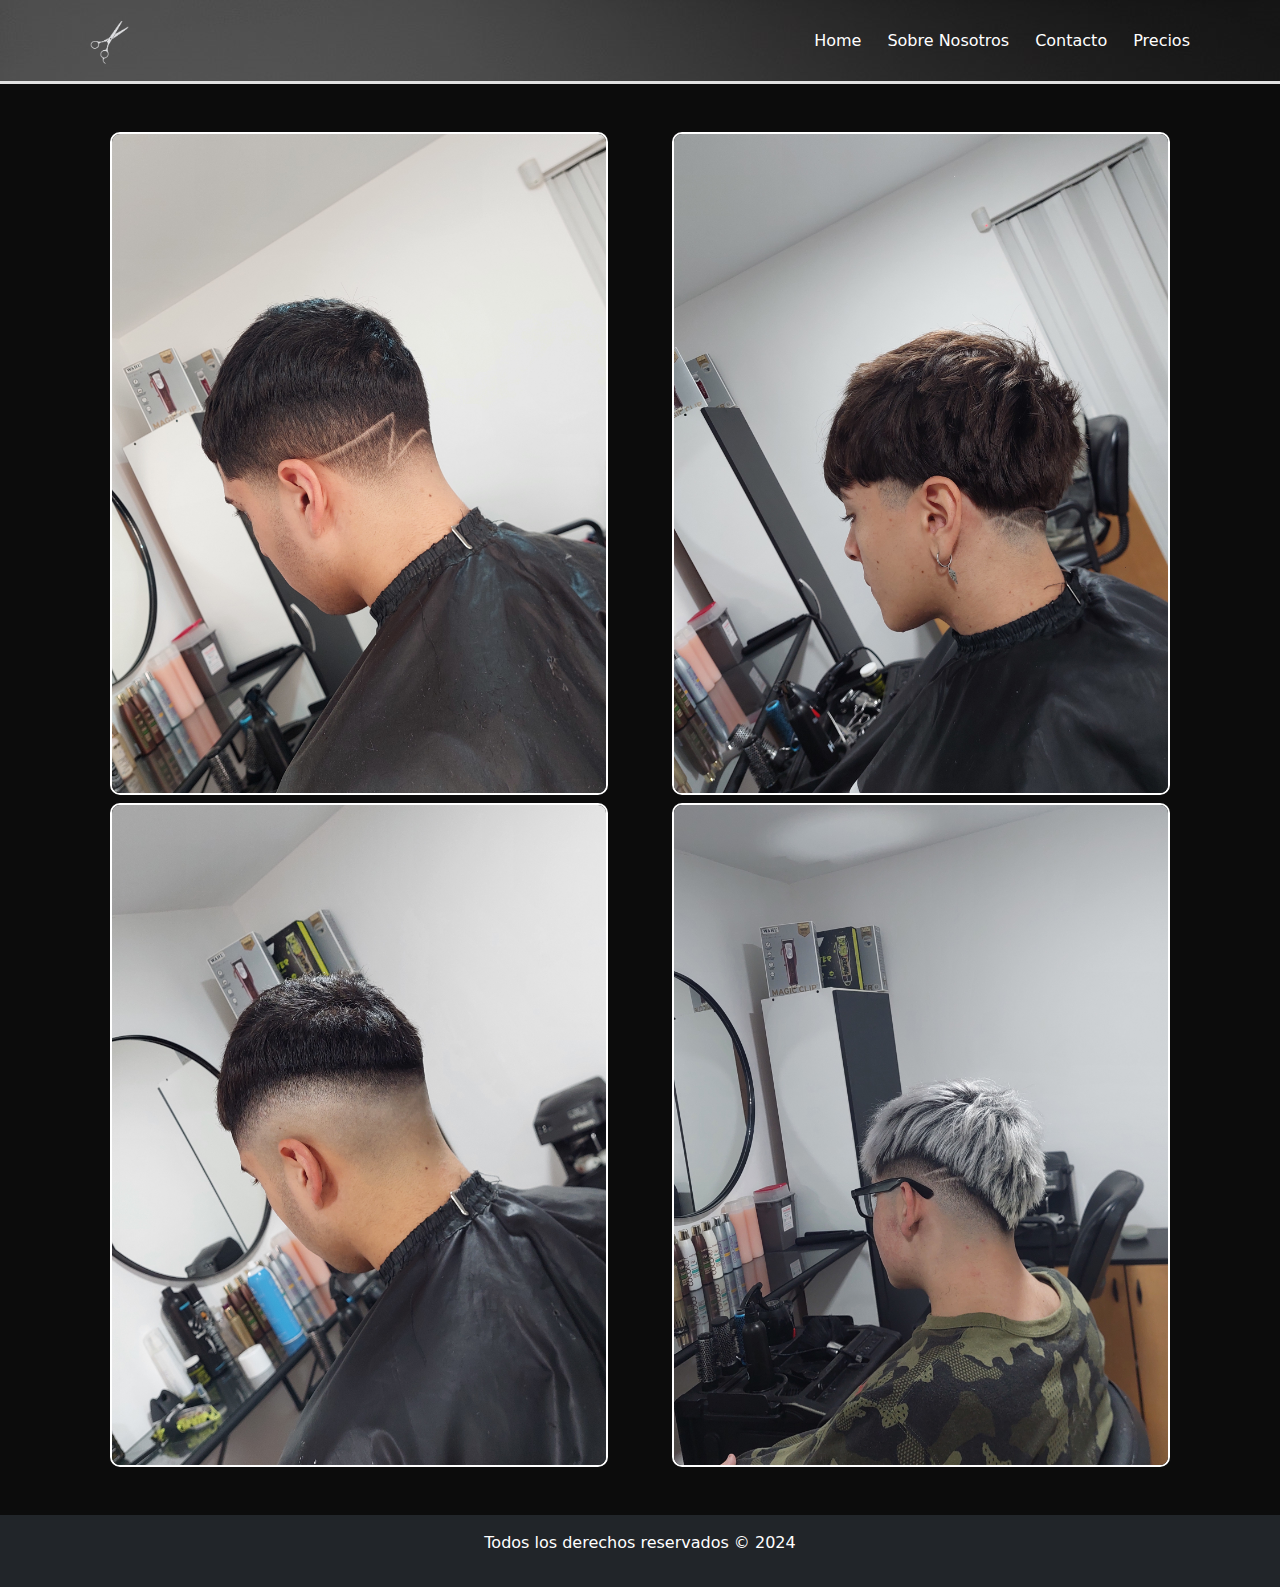
<file: Primera-entrega-desarrollo-web-main/trabajos.html>
<!DOCTYPE html>
<html lang="es">
<head>
    <meta charset="UTF-8">
    <meta name="viewport" content="width=device-width, initial-scale=1.0">
    <title>Trabajos</title>
    <link rel="stylesheet" href="styles.css">
    <link href="https://cdn.jsdelivr.net/npm/bootstrap@5.3.3/dist/css/bootstrap.min.css" rel="stylesheet" integrity="sha384-QWTKZyjpPEjISv5WaRU9OFeRpok6YctnYmDr5pNlyT2bRjXh0JMhjY6hW+ALEwIH" crossorigin="anonymous">
</head>
<body class="trabajos">
    <header class="header-index">
        <nav class="navbar navbar-expand-lg navbar-light bg-light custom-navbar">
            <div class="container">
                <a href="#" class="navbar-brand">
                    <img class="img-logo" src="img/tijeraheader.png" alt="">
                </a>
                <button class="navbar-toggler" type="button" data-bs-toggle="collapse" data-bs-target="#navBar-start"
                    aria-controls="navBar-start" aria-expanded="false" aria-label="Toggle navigation">
                    <i class="bi bi-three-dots" style="font-size: 1.5rem; color: #ffffff;"></i>
                </button>
                <div class="collapse navbar-collapse" id="navBar-start">
                    <ul class="navbar-nav ms-auto mb-2 mb-lg-0 container-ul">
                        <li class="nav-item">
                            <a class="nav-link active text-nav" aria-current="page" href="index.html">Home</a>
                        </li>
                        <li class="nav-item">
                            <a class="nav-link text-nav" href="sobre-nosotros.html">Sobre Nosotros</a>
                        </li>
                        <li class="nav-item">
                            <a class="nav-link text-nav" href="contacto.html">Contacto</a>
                        </li>
                        <li class="nav-item">
                            <a class="nav-link text-nav" href="precios.html">Precios</a>
                        </li>
                    </ul>
                </div>
            </div>
        </nav>
    </header>

    <main class="d-flex flex-column justify-content-center align-items-center flex-grow-1 text-center">
        <section class="container">
            <div class="row g-2 d-flex">
                <div class="custom-div-img col-12 col-md-6"><img src="img/Corte1.jpg" alt="Estilo de corte 1" class="img-fluid"></div>
                <div class="custom-div-img col-12 col-md-6"><img src="img/Corte2.jpg" alt="Estilo de corte 2" class="img-fluid"></div>
                <div class="custom-div-img col-12 col-md-6"><img src="img/Corte3.jpg" alt="Estilo de corte 3" class="img-fluid"></div>
                <div class="custom-div-img col-12 col-md-6"><img src="img/Corte4.jpg" alt="Estilo de corte 4" class="img-fluid"></div>          
            </div>
        </section>
    </main>
    <footer class="text-center p-3 bg-dark text-white mt-auto">
        <p>Todos los derechos reservados © 2024</p>
    </footer>
    <script src="https://cdn.jsdelivr.net/npm/@popperjs/core@2.11.6/dist/umd/popper.min.js"></script>
    <script src="https://cdn.jsdelivr.net/npm/bootstrap@5.3.0/dist/js/bootstrap.min.js"></script>
</body>
</html>
</file>
<file: Primera-entrega-desarrollo-web-main/styles.css>
body {
    background-color: #0c0c0c !important;
    color: white !important;
    margin: 0;
    font-family: 'Arial', sans-serif;
    display: flex;
    flex-direction: column;
    min-height: 100vh;
}

/* navbar */
.img-logo {
    width: 55px;
}

nav.custom-navbar {
    margin-bottom: 3rem;
    border-bottom: 3px solid rgb(225, 225, 225);
    background-image: url(img/bg-body.jpg);
}

.text-nav {
    color: white !important;
    transition: all 0.3s ease;
}

.text-nav:hover{
    transition: all 0.3s ease-in-out;
    transform: scale(1.05);
    color: rgb(212, 212, 212) !important;
}

li.nav-item {
    padding-left: 10px;
}

.navbar-toggler {
    border: none !important;
    background-color: transparent !important;
}

.navbar-toggler:focus {
    box-shadow: none !important;
}

/* Menu */

.menu {
    list-style-type: none;
    margin: 0;
    padding: 0;
    display: flex;
    gap: 20px;
    color: white;
}

.menu a {
    text-decoration: none;
    color: white;
    font-weight: bold;
}

.menu a:hover {
    text-decoration: underline;
    color: grey;
}

main {
    margin-bottom: 3rem;
    align-items: center;
    justify-content: center;
    text-align: center;
}

main img {
    width: 90%; 
    border: 2px solid white;
    border-radius: 10px;
}

/* title */

#title {
    margin-bottom: 3rem;
    color: rgb(255, 255, 255);
}

footer.custom-footer {
    background-image: ;
    padding: 2rem !important;
    background-image: url(img/bg-body.jpg);
}

.custom-btn {
    border: 1px solid rgb(255, 255, 255) !important;
    display: inline-block;
    padding: 5px 5px !important;
    background-color: #d0cedd !important;
    color: #000 !important;
    text-align: center;
    text-decoration: none;
    font-size: 15px !important;
    border-radius: 5px;
    margin-top: 10px;
    transition: all .3s ease;
}

.custom-btn:hover {
    box-shadow: 0px 0px 8px white;
    transition: all 0.3s ease-in-out;
    transform: scale(1.05);
    color: #fff !important;
    background-color: transparent !important;
}

/* sobre nosotros */

#quienes-somos h2, #quienes-somos p, #seccion1 h1 {
    margin: 10px 0;
    line-height: 1.6;   
}

/* contact */ 

#quienes-somos #title-contact {
    justify-content: center;
    margin: 50px;
}

#quienes-somos p {
    font-size: 18px;
}
</file>
